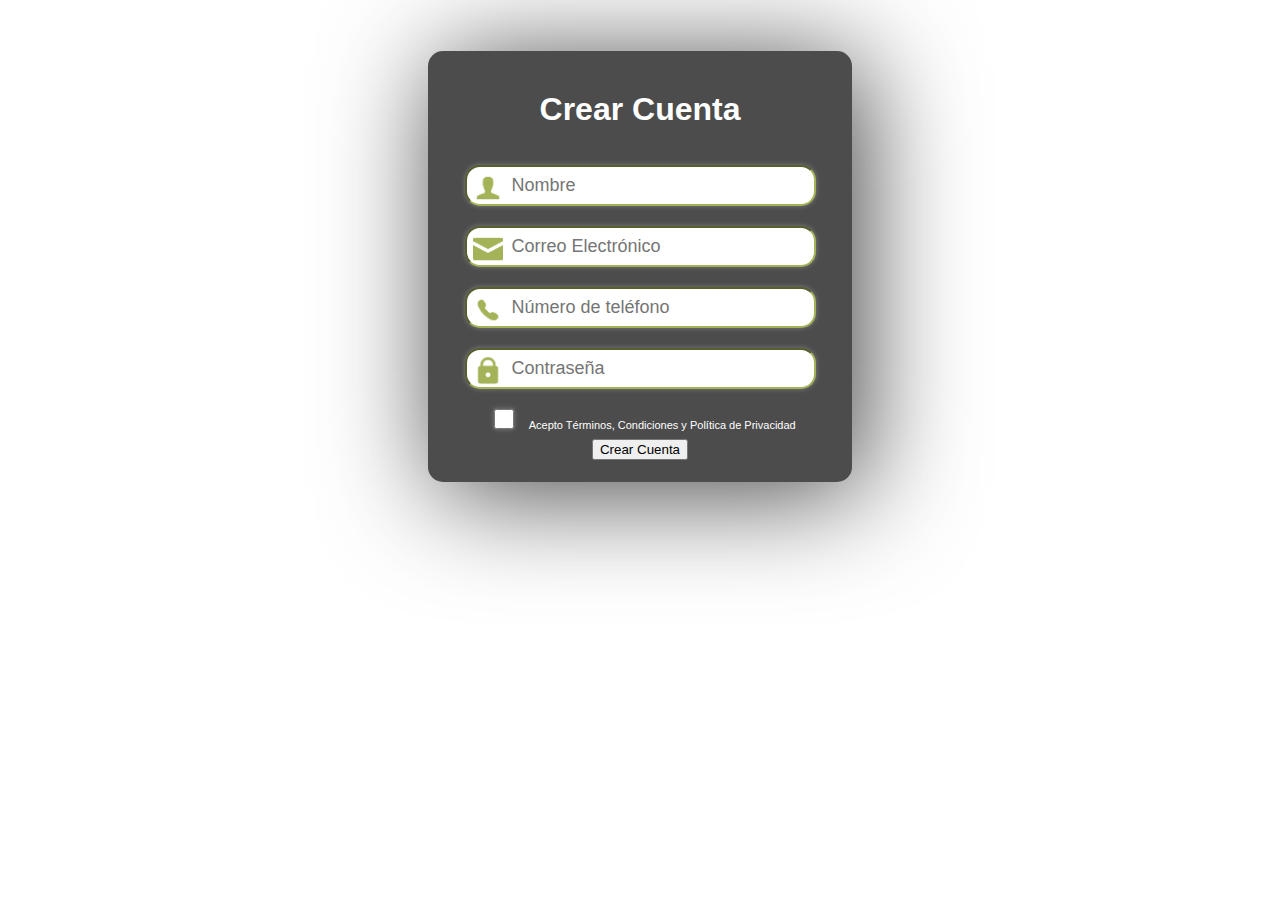
<file: Ejercicio1.html>
<!DOCTYPE html>
<html lang="es">
<head>
    <meta charset="utf-8" />
    <title>Login</title>
    <link rel="stylesheet" href="css/estilo.css">
</head>
<body id="login">
    <form action="Ejercicio2.html" method="post">
        <h1>Crear Cuenta</h1>
        <fieldset id="logindatos">
            <input type="image" src="img/user.png" class="img">
            <input type="text" id="nombre" value="" pattern="^[a-zA-Z\s]+$" title="Solo se acepta letras" class="control" placeholder="Nombre" required><br>
            
            <input type="image" src="img/email.png" class="img">
            <input type="email" id="correo" value="" title="Formato de correo: NombreCorreo@dominio" class="control" placeholder="Correo Electrónico" required><br>
            
            <input type="image" src="img/tel.png" class="img">
            <input type="tel" id="telefono" pattern="^[0-9]{4}[-]?[0-9]{4}$" title="Solo acepta números en el siguiente formato: 2222-2222" class="control" placeholder="Número de teléfono" required><br>
            
            <input type="image" src="img/pass.png" class="img">
            <input type="password" id="password" pattern="(?=.*\d)(?=.*[a-z])(?=.*[A-Z]).{6,15}" title="Su contraseña debe ser de 6 a 15 caracteres y debe incluir una letra mayúscula, minúscula y un número" class="control" placeholder="Contraseña" required><br>
            
            <input type="checkbox" id="terminos" class="terminos" required>
            <p class="terminos">Acepto Términos, Condiciones y Política de Privacidad</p>
         
            <button id="boton" type="submit">Crear Cuenta</button>
        </fieldset>
    </form>
</body>
</html>
</file>
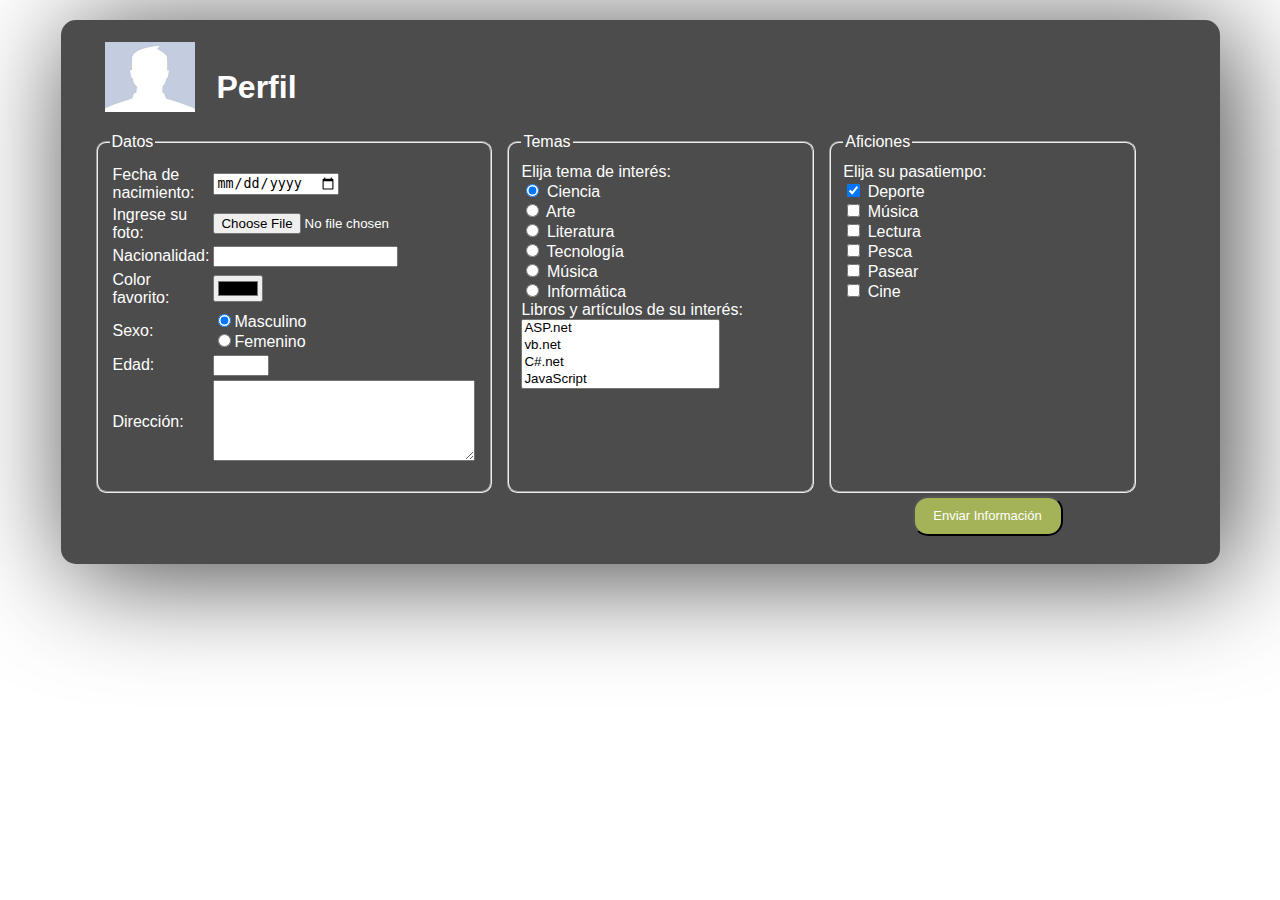
<file: Ejercicio2.html>
<!DOCTYPE html>
<html lang="es">
<head>
    <meta charset="utf-8" />
    <title>Perfil</title>
    <link rel="stylesheet" type="text/css" href="css/estilo.css">
</head>
<body class="formatados">
    <form action="Ejercicio3.html" method="post">
        <img src="img/foto-perfil.jpg" alt="Foto perfil"/>
        <h1>Perfil</h1>

        <fieldset id="datos">
            <legend>Datos</legend>
            <table border="0">
                <tr>
                    <td>Fecha de nacimiento:</td>
                    <td><input type="date" name="apellido" /></td>
                </tr>
                <tr>
                    <td>Ingrese su foto:</td>
                    <td><input type="file" name="foto" /></td>
                </tr>
                <tr>
                    <td>Nacionalidad:</td>
                    <td>
                        <input type="text" list="nacionalidad" />
                        <datalist id="nacionalidad">
                            <option value="Salvadoreño(a)">Salvadoreño(a)</option>
                            <option value="Hondureño(a)">Hondureño(a)</option>
                            <option value="Guatemalteco(a)">Guatemalteco(a)</option>
                            <option value="Costarricense">Costarricense</option>
                            <option value="Nicaragüense">Nicaragüense</option>
                            <option value="Panameño(a)">Panameño(a)</option>
                        </datalist>
                    </td>
                </tr>
                <tr>
                    <td>Color favorito:</td>
                    <td><input type="color" name="color" /></td>
                </tr>
                <tr>
                    <td>Sexo:</td>
                    <td>
                        <input type="radio" name="sexo" value="mas" checked />Masculino<br />
                        <input type="radio" name="sexo" value="fem" />Femenino
                    </td>
                </tr>
                <tr>
                    <td>Edad:</td>
                    <td><input type="number" name="edad" min="18" max="99" /></td>
                </tr>
                <tr>
                    <td>Dirección:</td>
                    <td><textarea rows="5" cols="30"></textarea></td>
                </tr>
            </table>
        </fieldset>
        

        <fieldset id="temas">
            <legend>Temas</legend>
            Elija tema de interés:<br>
            <input type="radio" name="tema" value="ciencia" checked> Ciencia<br>
            <input type="radio" name="tema" value="arte"> Arte<br>
            <input type="radio" name="tema" value="literatura"> Literatura<br>
            <input type="radio" name="tema" value="tecnologia"> Tecnología<br>
            <input type="radio" name="tema" value="musica"> Música<br>
            <input type="radio" name="tema" value="informatica"> Informática<br>
        
            Libros y artículos de su interés:<br>
            <select id="seleveral" multiple>
                <option value="asp">ASP.net</option>
                <option value="vb">vb.net</option>
                <option value="c#">C#.net</option>
                <option value="javascript">JavaScript</option>
                <option value="php">PHP</option>
                <option value="java">Java</option>
                <option value="android">Android</option>
                <option value="cisco">Currícula Cisco</option>
                <option value="redes">Redes comunicación informática</option>
                <option value="sql">SQL</option>
                <option value="oracle">Oracle</option>
            </select>
        </fieldset>
        

        <fieldset id="aficiones">
            <legend>Aficiones</legend>
            Elija su pasatiempo:<br>
            <input type="checkbox" name="aficion" value="deporte" checked> Deporte<br>
            <input type="checkbox" name="aficion" value="musica"> Música<br>
            <input type="checkbox" name="aficion" value="lectura"> Lectura<br>
            <input type="checkbox" name="aficion" value="pesca"> Pesca<br>
            <input type="checkbox" name="aficion" value="pasear"> Pasear<br>
            <input type="checkbox" name="aficion" value="cine"> Cine<br>
        </fieldset>
        

        <button class="boton" type="submit">Enviar Información</button>
    </form>
</body>
</html>
</file>
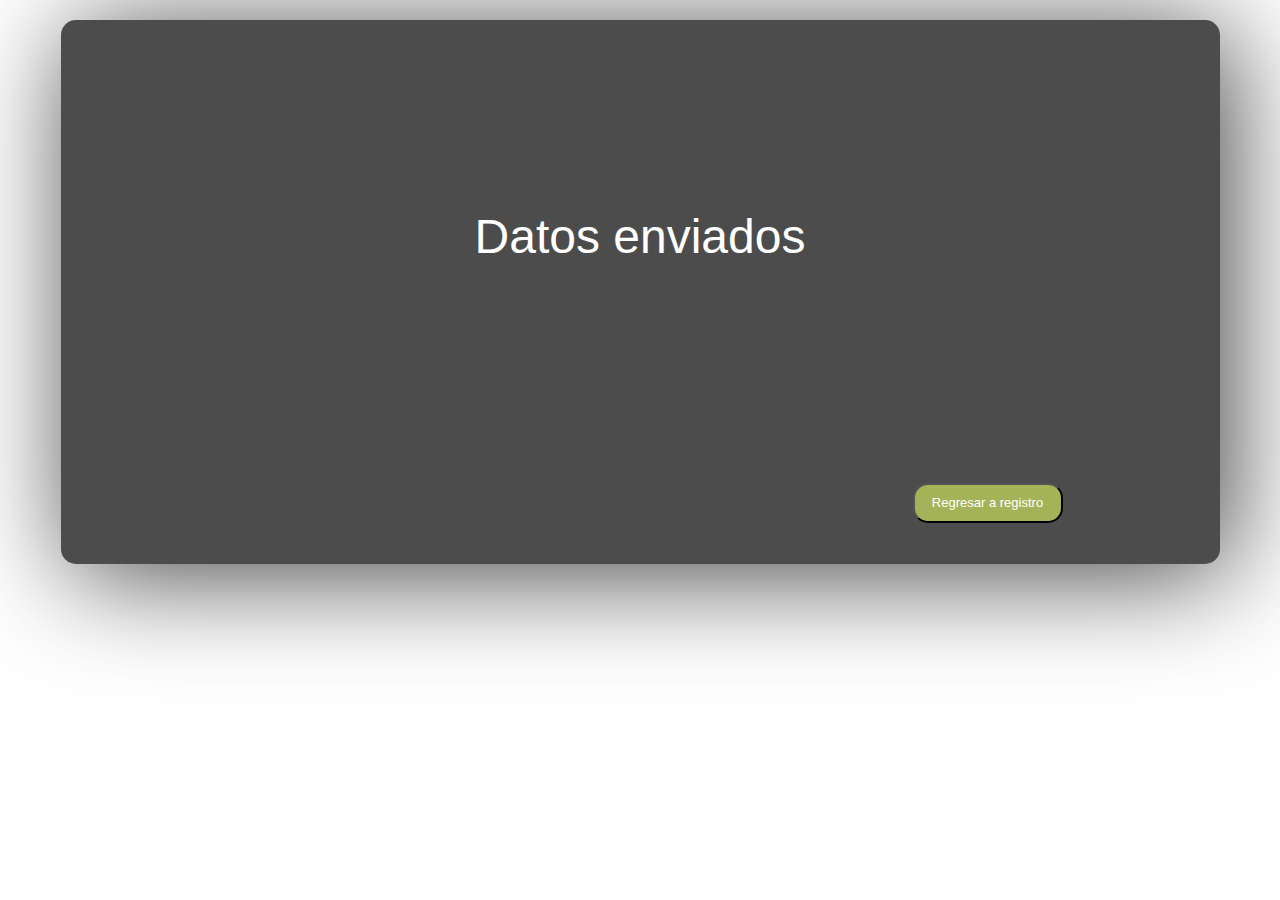
<file: Ejercicio3.html>
<!DOCTYPE html>
<html lang="en">
<head>
    <meta charset="utf-8" />
    <title></title>
    <link rel="stylesheet" type="text/css" href="css/estilo.css">
</head>
<body class="formatados">
    <form action="Ejercicio1.html" method="post">
        <p>Datos enviados</p>
        <button class="boton" type="submit">Regresar a registro</button>
    </form>
</body>
</html>
</file>
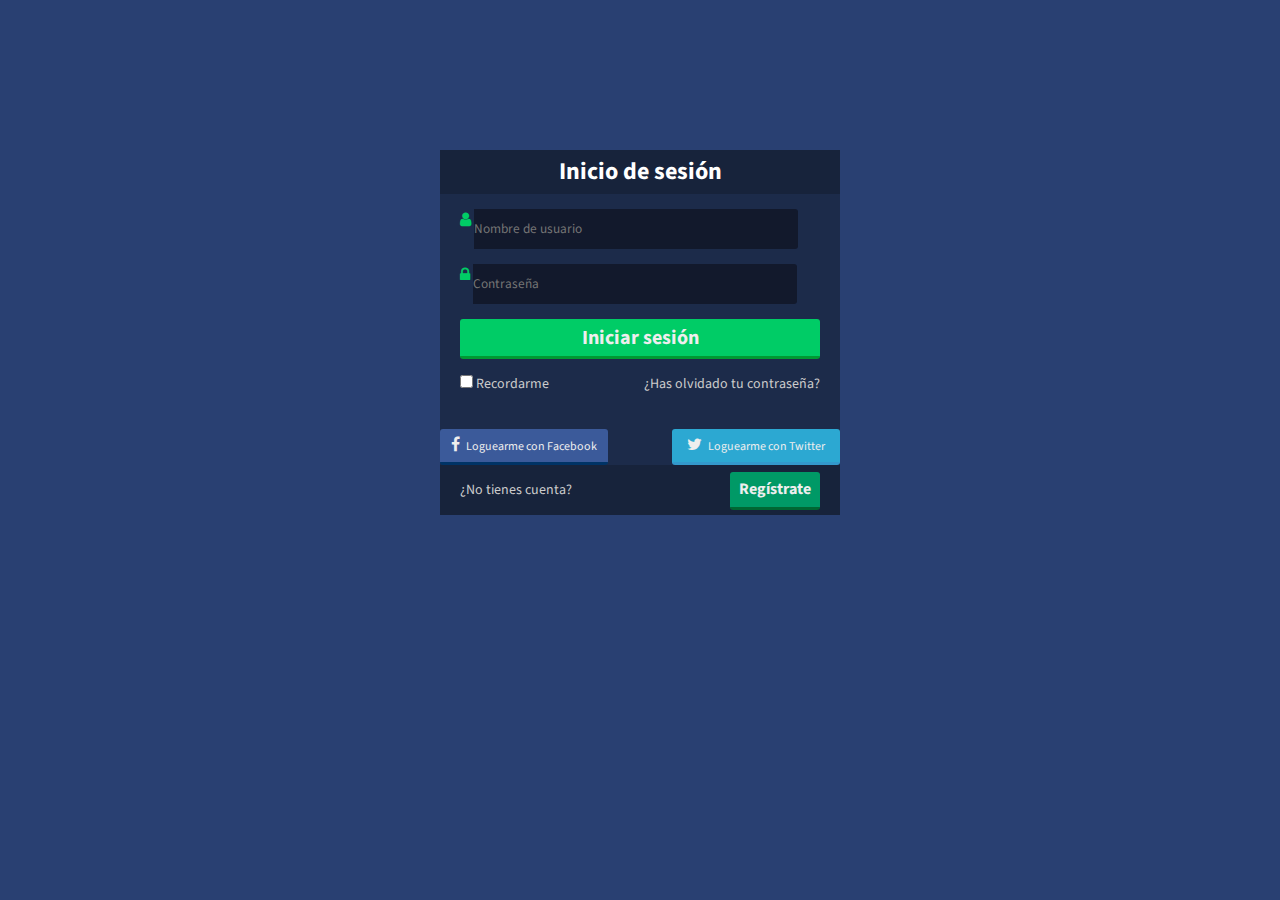
<file: login.htm>
<!DOCTYPE html>
<html lang="es">
<head>
    <meta charset="UTF-8">
    <meta name="viewport" content="width=device-width, initial-scale=1.0">
    <title>Ejemplo de formulario de logueo</title>
    <link rel="stylesheet" href="css/logueo.css">
</head>
<body>
    <div class="form">
        <div class="header">
            <h2>Inicio de sesión</h2>
        </div>
        <div class="login">
            <form action="prueba.php">
                <ul>
                    <li>
                        <span class="un"><i class="fa fa-user"></i></span>
                        <input type="text" required class="text" placeholder="Nombre de usuario"/>
                    </li>
                    <li>
                        <span class="un"><i class="fa fa-lock"></i></span>
                        <input type="password" required class="text" placeholder="Contraseña"/>
                    </li>
                    <li>
                        <input type="submit" value="Iniciar sesión" class="btn">
                    </li>
                    <li>
                        <div class="span">
                            <span class="ch">
                                <input type="checkbox" id="r"/>
                                <label for="r">Recordarme</label>
                            </span>
                            <span class="ch">
                                <a href="#">¿Has olvidado tu contraseña?</a>
                            </span>
                        </div>
                    </li>
                </ul>
            </form>
        </div>
        <div class="social">
            <a href="#"><div class="fb"><i class="fa fa-facebook-f"></i> &nbsp; Loguearme con Facebook</div></a>
            <a href="#"><div class="tw"><i class="fa fa-twitter"></i> &nbsp; Loguearme con Twitter</div></a>
        </div>
        <div class="sign">
            <div class="cuenta">¿No tienes cuenta?</div>
            <div class="reg"><a href="">Regístrate</a></div>
        </div>
    </div>
</body>
</html>
</file>
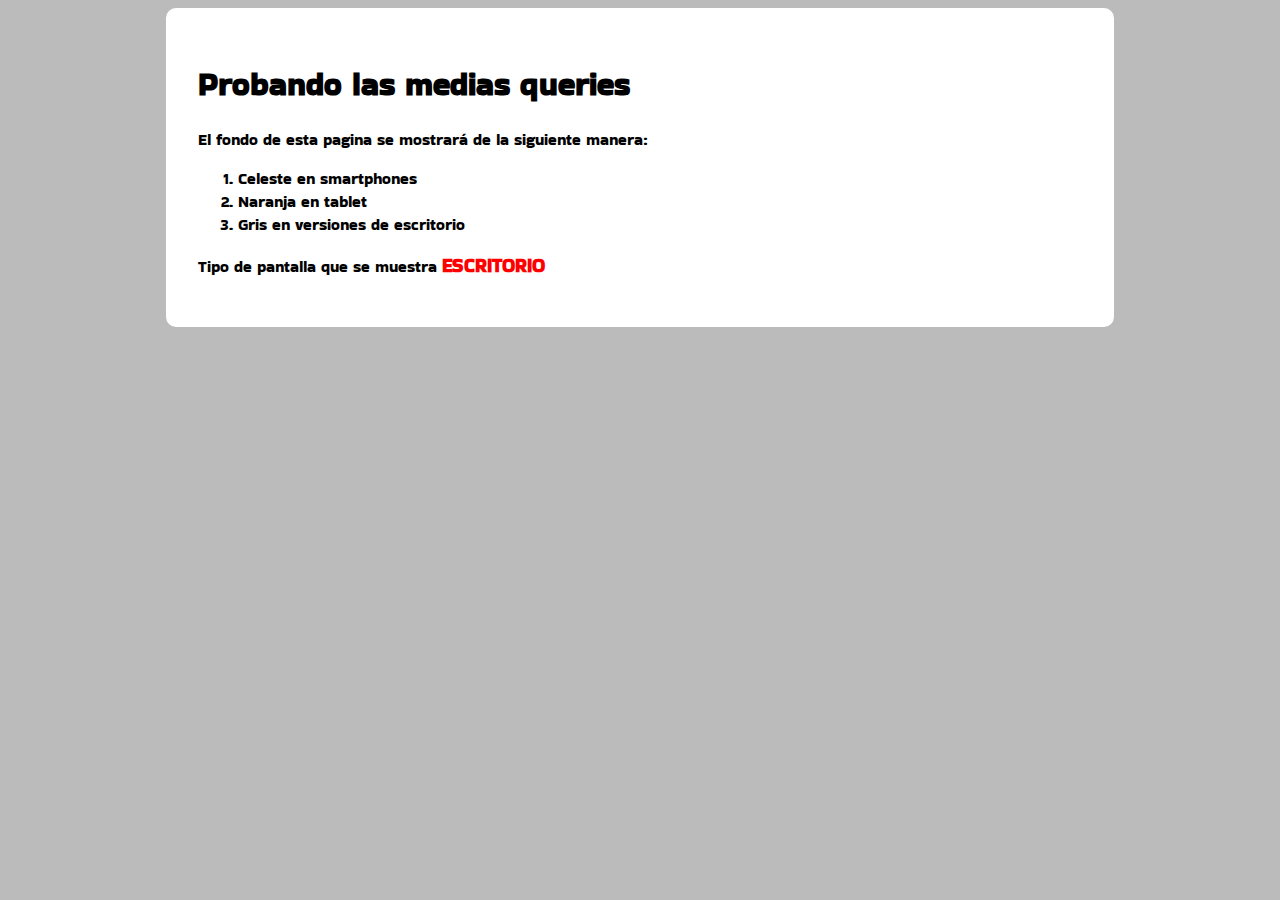
<file: mediaqueries.html>
<!DOCTYPE html>
<html lang="es">
<head>
    <meta charset="UTF-8">
    <meta name="viewport" content="width=device-width, initial-scale=1.0, user-scalable=0">
    <title>Ejemplo de Media Queries</title>
    <link rel="stylesheet" href="css/mediaqueries.css">
</head>
<body>
    <div>
        <h1>Probando las medias queries</h1>
        <p>El fondo de esta pagina se mostrará de la siguiente manera:</p>
        <ol>
            <li>Celeste en smartphones</li>
            <li>Naranja en tablet</li>
            <li>Gris en versiones de escritorio</li>
        </ol>
        <p>Tipo de pantalla que se muestra 
            <span class="smartphones">smartphones</span>
            <span class="tablet">tablet</span>
            <span class="escritorio">escritorio</span>
        </p>
    </div>
</body>
</html>
</file>
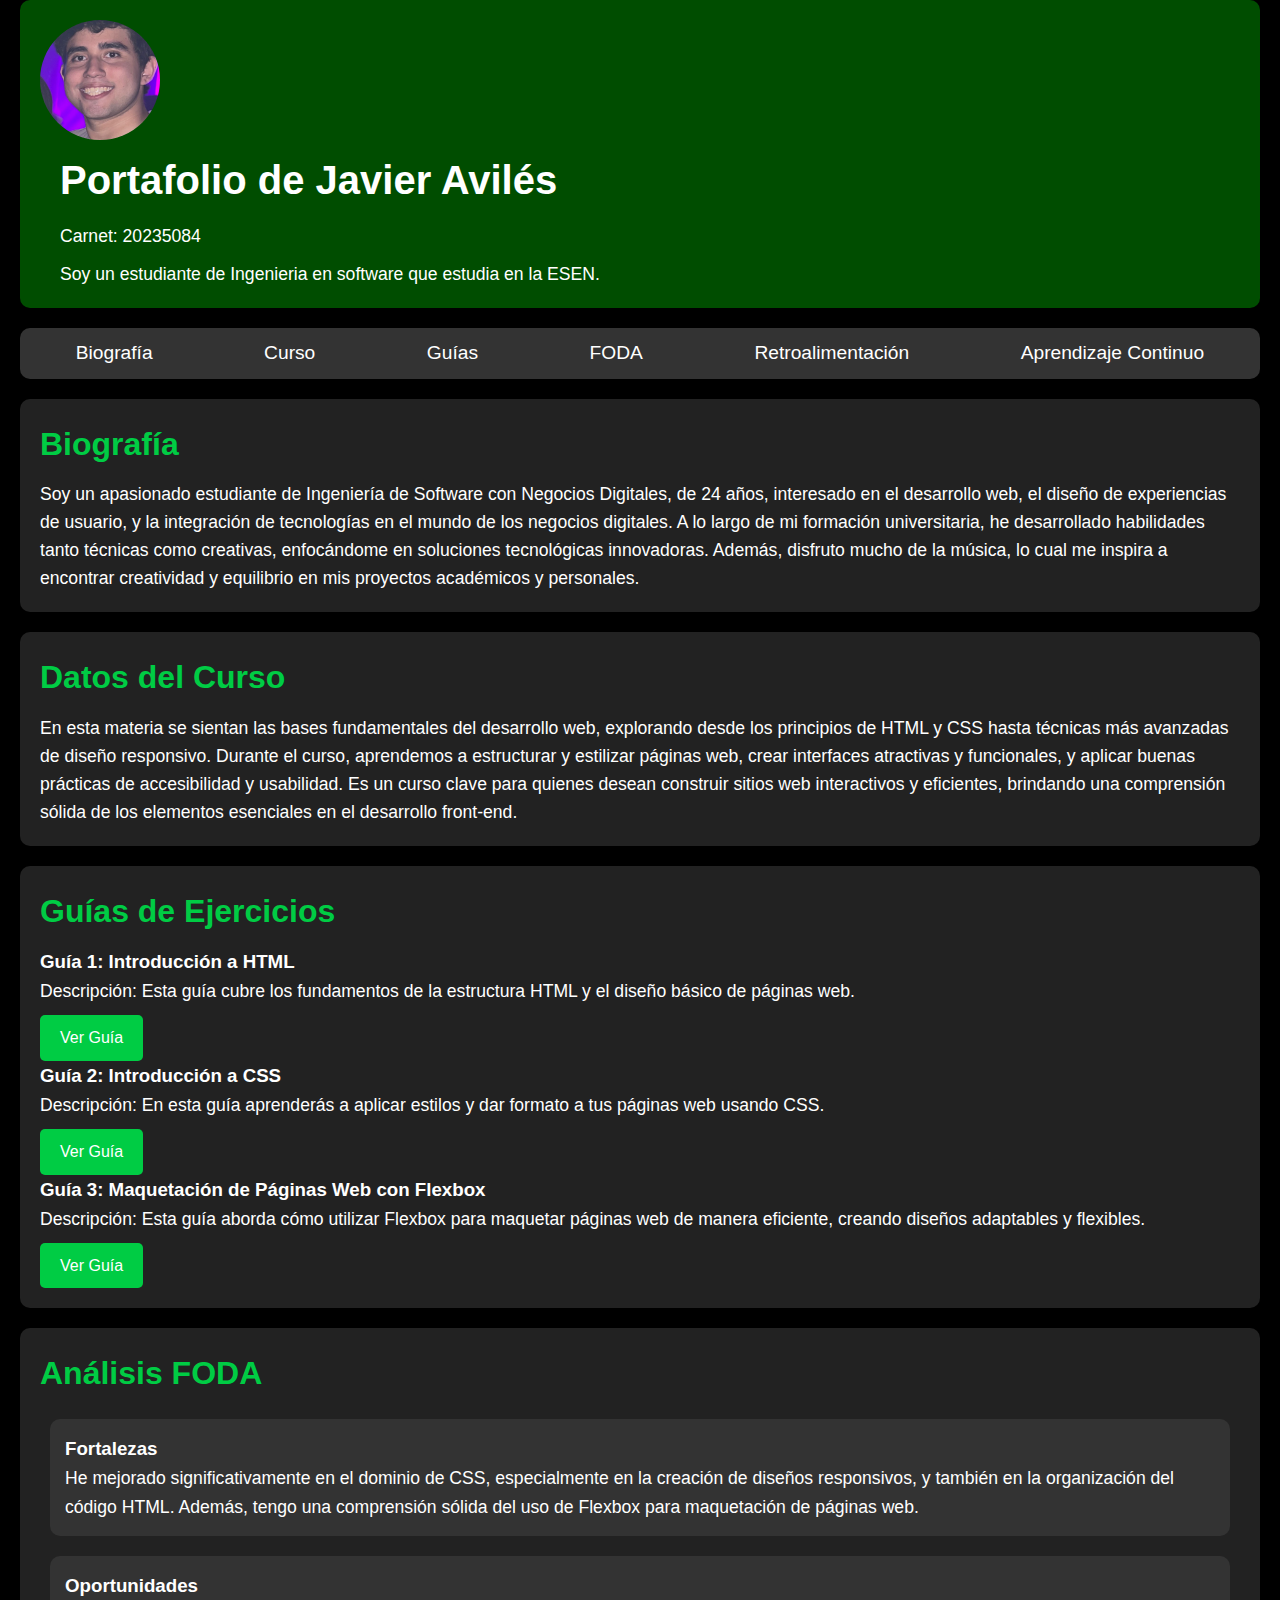
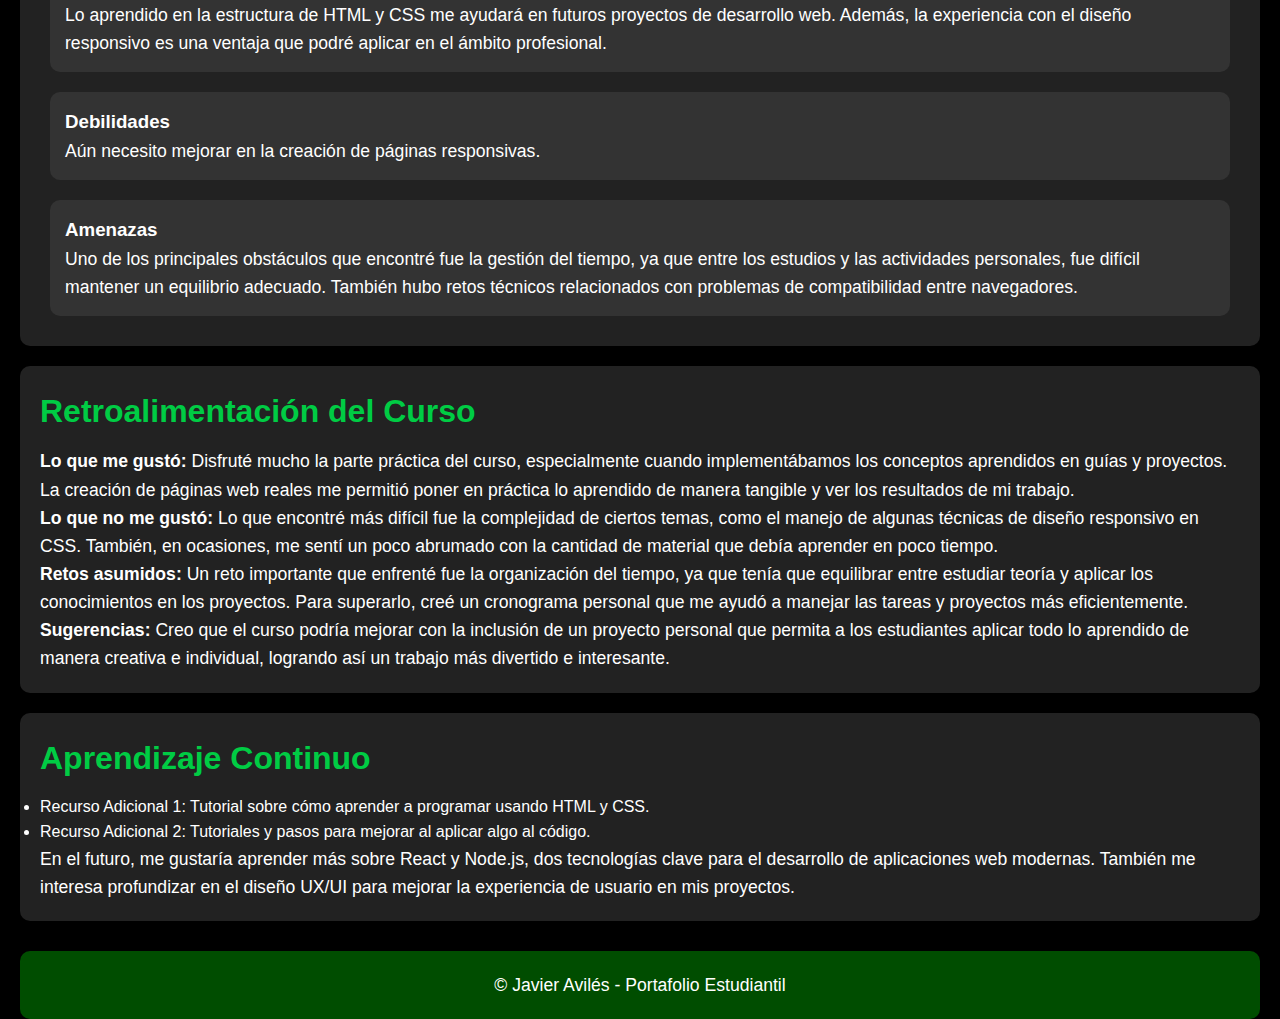
<file: portafolio.html>
<!DOCTYPE html>
<html lang="es">
<head>
    <meta charset="UTF-8">
    <meta name="viewport" content="width=device-width, initial-scale=1.0">
    <title>Portafolio Estudiantil</title>
    <link rel="stylesheet" href="css/portafolio.css">
</head>
<body>
    <header>
        <div class="header-container">
            <img src="img/portafolio/javier.png" alt="Javier" class="perfil">
            <div class="datos-personales">
                <h1>Portafolio de Javier Avilés</h1>
                <p>Carnet: 20235084</p>
                <p>Soy un estudiante de Ingenieria en software que estudia en la ESEN.</p>
            </div>
        </div>
    </header>

    <nav>
        <ul>
            <li><a href="#biografia">Biografía</a></li>
            <li><a href="#curso">Curso</a></li>
            <li><a href="#guias">Guías</a></li>
            <li><a href="#foda">FODA</a></li>
            <li><a href="#retroalimentacion">Retroalimentación</a></li>
            <li><a href="#aprendizaje">Aprendizaje Continuo</a></li>
        </ul>
    </nav>

    <section id="biografia" class="seccion">
        <h2>Biografía</h2>
        <p>Soy un apasionado estudiante de Ingeniería de Software con Negocios Digitales, de 24 años, interesado en el desarrollo web, el diseño de experiencias de usuario, y la integración de tecnologías en el mundo de los negocios digitales. A lo largo de mi formación universitaria, he desarrollado habilidades tanto técnicas como creativas, enfocándome en soluciones tecnológicas innovadoras. Además, disfruto mucho de la música, lo cual me inspira a encontrar creatividad y equilibrio en mis proyectos académicos y personales.
        </p>
    </section>

    <section id="curso" class="seccion">
        <h2>Datos del Curso</h2>
        <p>En esta materia se sientan las bases fundamentales del desarrollo web, explorando desde los principios de HTML y CSS hasta técnicas más avanzadas de diseño responsivo. Durante el curso, aprendemos a estructurar y estilizar páginas web, crear interfaces atractivas y funcionales, y aplicar buenas prácticas de accesibilidad y usabilidad. Es un curso clave para quienes desean construir sitios web interactivos y eficientes, brindando una comprensión sólida de los elementos esenciales en el desarrollo front-end.</p>
    </section>

    <section id="guias" class="seccion">
        <h2>Guías de Ejercicios</h2>
    
        <div class="guia">
            <h3>Guía 1: Introducción a HTML</h3>
            <p>Descripción: Esta guía cubre los fundamentos de la estructura HTML y el diseño básico de páginas web.</p>
            <a href="https://javiaviles10.github.io/guia-web-ejercicios/" target="_blank" class="boton-verde">Ver Guía</a>
        </div>
    
        <div class="guia">
            <h3>Guía 2: Introducción a CSS</h3>
            <p>Descripción: En esta guía aprenderás a aplicar estilos y dar formato a tus páginas web usando CSS.</p>
            <a href="https://javiaviles10.github.io/Guia-2/" target="_blank" class="boton-verde">Ver Guía</a>
        </div>
    
        <div class="guia">
            <h3>Guía 3: Maquetación de Páginas Web con Flexbox</h3>
            <p>Descripción: Esta guía aborda cómo utilizar Flexbox para maquetar páginas web de manera eficiente, creando diseños adaptables y flexibles.</p>
            <a href="https://javiaviles10.github.io/Guia-3/" target="_blank" class="boton-verde">Ver Guía</a>
        </div>

    
    </section>

    <section id="foda" class="seccion">
        <h2>Análisis FODA</h2>
        <div class="foda-contenido">
            <div class="foda-item">
                <h3>Fortalezas</h3>
                <p>He mejorado significativamente en el dominio de CSS, especialmente en la creación de diseños responsivos, y también en la organización del código HTML. Además, tengo una comprensión sólida del uso de Flexbox para maquetación de páginas web.</p>
            </div>
            <div class="foda-item">
                <h3>Oportunidades</h3>
                <p>Lo aprendido en la estructura de HTML y CSS me ayudará en futuros proyectos de desarrollo web. Además, la experiencia con el diseño responsivo es una ventaja que podré aplicar en el ámbito profesional.</p>
            </div>
            <div class="foda-item">
                <h3>Debilidades</h3>
                <p>Aún necesito mejorar en la creación de páginas responsivas.</p>
            </div>
            <div class="foda-item">
                <h3>Amenazas</h3>
                <p>Uno de los principales obstáculos que encontré fue la gestión del tiempo, ya que entre los estudios y las actividades personales, fue difícil mantener un equilibrio adecuado. También hubo retos técnicos relacionados con problemas de compatibilidad entre navegadores.</p>
            </div>
        </div>
    </section>
    

    <section id="retroalimentacion" class="seccion">
        <h2>Retroalimentación del Curso</h2>
        <p><strong>Lo que me gustó:</strong> Disfruté mucho la parte práctica del curso, especialmente cuando implementábamos los conceptos aprendidos en guías y proyectos. La creación de páginas web reales me permitió poner en práctica lo aprendido de manera tangible y ver los resultados de mi trabajo.</p>
        
        <p><strong>Lo que no me gustó:</strong> Lo que encontré más difícil fue la complejidad de ciertos temas, como el manejo de algunas técnicas de diseño responsivo en CSS. También, en ocasiones, me sentí un poco abrumado con la cantidad de material que debía aprender en poco tiempo.</p>
        
        <p><strong>Retos asumidos:</strong> Un reto importante que enfrenté fue la organización del tiempo, ya que tenía que equilibrar entre estudiar teoría y aplicar los conocimientos en los proyectos. Para superarlo, creé un cronograma personal que me ayudó a manejar las tareas y proyectos más eficientemente.</p>
        
        <p><strong>Sugerencias:</strong> Creo que el curso podría mejorar con la inclusión de un proyecto personal que permita a los estudiantes aplicar todo lo aprendido de manera creativa e individual, logrando así un trabajo más divertido e interesante.</p>
    </section>
    

    <section id="aprendizaje" class="seccion">
        <h2>Aprendizaje Continuo</h2>
        <ul>
            <li><a href="https://www.youtube.com/watch?v=G3e-cpL7ofc">Recurso Adicional 1: Tutorial sobre cómo aprender a programar usando HTML y CSS.</a></li>
            <li><a href="https://www.w3schools.com/">Recurso Adicional 2: Tutoriales y pasos para mejorar al aplicar algo al código.</a></li>
        </ul>
        <p>En el futuro, me gustaría aprender más sobre React y Node.js, dos tecnologías clave para el desarrollo de aplicaciones web modernas. También me interesa profundizar en el diseño UX/UI para mejorar la experiencia de usuario en mis proyectos.</p>
    </section>
    

    <footer>
        <p>&copy; Javier Avilés - Portafolio Estudiantil</p>
    </footer>
</body>
</html>
</file>
<file: css/estilo.css>
#login {
    margin-top: 4%;
    margin-left: 32%;
    margin-right: 32%;
}

#login form {
    width: 400px;
    text-align: center;
}

#logindatos {
    border: none;
    margin-top: 5px;
    border-radius: 10px;
}

#login .img {
    margin: 18px;
    position: absolute;
    width: 30px;
    height: 30px;
    border-radius: 0;
}

.terminos {
    display: inline;
}

p.terminos {
    font-size: 11px;
    color: #fff;
}

#login input {
    border-radius: 15px;
    width: 300px;
    height: 35px;
    margin: 10px;
}

#login input.terminos {
    width: 20px;
    height: 20px;
}

.control {
    padding-left: 45px;
    font-size: 18px;
}

.boton {
    background-color: rgba(164,179,87,1);
    border-radius: 15px;
    width: 150px;
    height: 40px;
    color: #fff;
    font-family: 'Century Gothic', sans-serif;
    font-size: 13px;
    margin-top: 3px;
    margin-left: 185px;
}

.formatados {
    color: #fff;
}

.formatados form {
    width: 1115px;
    height: 500px;
    border-radius: 15px;
    padding: 22px;
    margin: 20px auto;
}

.formatados fieldset {
    font-family: 'Century Gothic', sans-serif;
    padding: 12px;
    float: left;
    width: 25%;
    margin-top: 5px;
    border-radius: 10px;
    height: 332px;
    margin-left: 13px;
}

.formatados img {
    float: left;
    width: 90px;
    height: 70px;
    margin: 0px 22px;
}

.formatados button {
    margin-top: 3px;
    margin-left: 830px;
}

.formatados p {
    margin-top: 15%;
    padding-bottom: 15%;
    font-size: 48px;
    text-align: center;
}

form {
    font-family: 'Century Gothic', sans-serif;
    background-color: rgba(76,76,76,1);
    box-shadow: 10px 10px 112px rgba(0,0,0,0.75);
    padding: 12px;
    margin: 20px auto;
}

:required {
    border-radius: 15px;
    box-shadow: 0px 0px 5px #808080;
}

:invalid {
    border-radius: 15px;
    border-color: rgba(164,179,87,1);
}

h1 {
    padding-top: 6px;
    color: #fff;
}
</file>
<file: css/mediaqueries.css>
@import url('https://fonts.googleapis.com/css2?family=Bakbak+One&display=swap');

* {
    font-family: 'Bakbak One', cursive;
}

h1 {
    font-size: 2rem;
}

p {
    font-size: 1rem;
    text-align: justify;
}

div {
    background-color: white;
    border-radius: 10px;
    margin: 0 auto;
    padding: 2rem;
    box-sizing: border-box;
}

span {
    display: none;
    font-weight: bold;
    text-transform: uppercase;
    font-size: 1.2rem;
    color: red;
}

/* Estilo para móviles */
@media screen and (max-width: 480px) {
    html {
        font-size: 14px;
    }

    body {
        background-color: #03A9F4;
    }

    div {
        width: 95%;
    }

    .smartphones {
        display: inline-block;
    }
}

/* Estilos para tablet */
@media screen and (min-width: 481px) and (max-width: 768px) {
    html {
        font-size: 15px;
    }

    body {
        background-color: #FF9800;
    }

    div {
        width: 85%;
    }

    .tablet {
        display: inline-block;
    }
}

/* Estilos para PC */
@media screen and (min-width: 769px) {
    html {
        font-size: 16px;
    }

    body {
        background-color: #BBBBBB;
    }

    div {
        width: 75%;
    }

    .escritorio {
        display: inline-block;
    }
}
</file>
<file: css/portafolio.css>
* {
    margin: 0;
    padding: 0;
    box-sizing: border-box;
}

body {
    font-family: 'Arial', sans-serif;
    background-color: #000;
    color: #fff;
    line-height: 1.6;
    padding: 0 20px;
}

header {
    display: flex;
    align-items: center;
    justify-content: space-between;
    background-color: #004d00;
    padding: 20px;
    border-radius: 10px;
    margin-bottom: 20px;
}

header .perfil {
    border-radius: 50%;
    width: 120px;
    height: 120px;
    object-fit: cover;
}

header .datos-personales {
    flex: 1;
    margin-left: 20px;
}

header h1 {
    color: #fff;
    font-size: 2.5rem;
}

header p {
    margin-top: 10px;
    font-size: 1.1rem;
}

nav ul {
    display: flex;
    justify-content: space-around;
    background-color: #333;
    padding: 10px 0;
    border-radius: 10px;
}

nav ul li {
    list-style: none;
}

nav ul li a {
    color: #fff;
    font-size: 1.2rem;
    text-decoration: none;
    transition: color 0.3s ease;
}

nav ul li a:hover {
    color: #00cc44;
}

.seccion {
    background-color: #222;
    margin: 20px 0;
    padding: 20px;
    border-radius: 10px;
    box-shadow: 0 4px 8px rgba(0, 0, 0, 0.3);
}

h2 {
    color: #00cc44;
    font-size: 2rem;
    margin-bottom: 10px;
}

p {
    font-size: 1.1rem;
}

.boton-verde {
    display: inline-block;
    padding: 10px 20px;
    margin-top: 10px;
    background-color: #00cc44;
    color: #fff;
    border: none;
    border-radius: 5px;
    text-decoration: none;
    transition: background-color 0.3s ease;
}

.boton-verde:hover {
    background-color: #009933;
}

.foda-contenido {
    display: flex;
    flex-wrap: wrap;
    justify-content: space-between;
}

.foda-item {
    flex: 1 1 calc(50% - 10px);
    background-color: #333;
    padding: 15px;
    border-radius: 10px;
    margin: 10px;
}

#aprendizaje a {
    color: #fff; 
    text-decoration: none; 
    transition: color 0.3s ease; 
}

#aprendizaje a:hover {
    color: #00cc44; 
}

/* Footer */
footer {
    text-align: center;
    padding: 20px;
    background-color: #004d00;
    border-radius: 10px;
    margin-top: 30px;
}

/* Para tablets */
@media screen and (max-width: 768px) {
    header {
        flex-direction: column;
        text-align: center;
    }

    header .perfil {
        margin-bottom: 10px;
    }

    nav ul {
        flex-direction: column;
        padding: 10px;
    }

    nav ul li {
        margin-bottom: 10px;
    }

    .foda-contenido {
        flex-direction: column;
    }

    .foda-item {
        flex: 1 1 100%;
        margin-bottom: 20px;
    }
}

/* Para móviles */
@media screen and (max-width: 480px) {
    body {
        padding: 0 10px;
    }

    header h1 {
        font-size: 1.8rem;
    }

    header p {
        font-size: 1rem;
    }

    nav ul {
        padding: 0;
    }

    .seccion {
        padding: 15px;
    }

    .foda-item {
        padding: 10px;
    }

    .boton-verde {
        padding: 8px 15px;
        font-size: 1rem;
    }
}
</file>
<file: css/logueo.css>
@import url("http://maxcdn.bootstrapcdn.com/font-awesome/4.3.0/css/font-awesome.min.css");
@import url("http://fonts.googleapis.com/css?family=Source+Sans+Pro:400,700");

* {
    margin: 0;
    padding: 0;
}

body {
    background: #294072;
    font-family: 'Source Sans Pro', sans-serif;
}

.form {
    width: 400px;
    margin: 0 auto;
    background: #1C2B4A;
    margin-top: 150px;
}

.header {
    height: 44px;
    background: #17233B;
}

.header h2 {
    height: 44px;
    line-height: 44px;
    color: #fff;
    text-align: center;
}

.login {
    padding: 0 20px;
}

.login span.un {
    width: 10%;
    text-align: center;
    color: #0C6;
    border-radius: 3px 0 0 3px;
}

.text {
    background: #12192C;
    width: 90%;
    border-radius: 0 3px 3px 0;
    border: none;
    outline: none;
    color: #999;
    font-family: 'Source Sans Pro', sans-serif;
}

.text {
    display: inline-block;
    vertical-align: top;
    height: 40px;
    line-height: 40px;
    background: #12192C;
}

.btn {
    height: 40px;
    border: none;
    background: #0C6;
    width: 100%;
    outline: none;
    font-family: 'Source Sans Pro', sans-serif;
    font-size: 20px;
    font-weight: bold;
    color: #eee;
    border-bottom: solid 3px #093;
    border-radius: 3px;
    cursor: pointer;
}

ul li {
    height: 40px;
    margin: 15px 0;
    list-style: none;
}

.span {
    display: table;
    width: 100%;
    font-size: 14px;
}

.ch {
    display: inline-block;
    width: 50%;
    color: #CCC;
}

.ch a {
    color: #CCC;
    text-decoration: none;
}

.ch:nth-child(2) {
    text-align: right;
}

.social {
    height: 30px;
    line-height: 30px;
    display: table;
    width: 100%;
}

.social div {
    display: inline-block;
    width: 42%;
    color: #eee;
    font-size: 12px;
    text-align: center;
    border-radius: 3px;
}

.social div i.fa {
    font-size: 16px;
    line-height: 30px;
}

.fb {
    background: #3B5A9A;
    border-bottom: solid 3px #036;
}

.tw {
    background: #2CA8D2;
    margin-left: 16%;
    border-bottom: solid 3px #3399CC;
}

.sign {
    width: 90%;
    padding: 0 5%;
    height: 50px;
    display: table;
    background: #17233B;
}

.sign div {
    display: inline-block;
    width: 50%;
    line-height: 50px;
    color: #ccc;
    font-size: 14px;
}

.reg {
    text-align: right;
}

.reg a {
    display: block;
    background: #096;
    text-align: center;
    height: 35px;
    line-height: 35px;
    width: 50%;
    font-size: 16px;
    text-decoration: none;
    color: #eee;
    border-bottom: solid 3px #006633;
    border-radius: 3px;
    font-weight: bold;
    margin-left: 50%;
}
</file>
